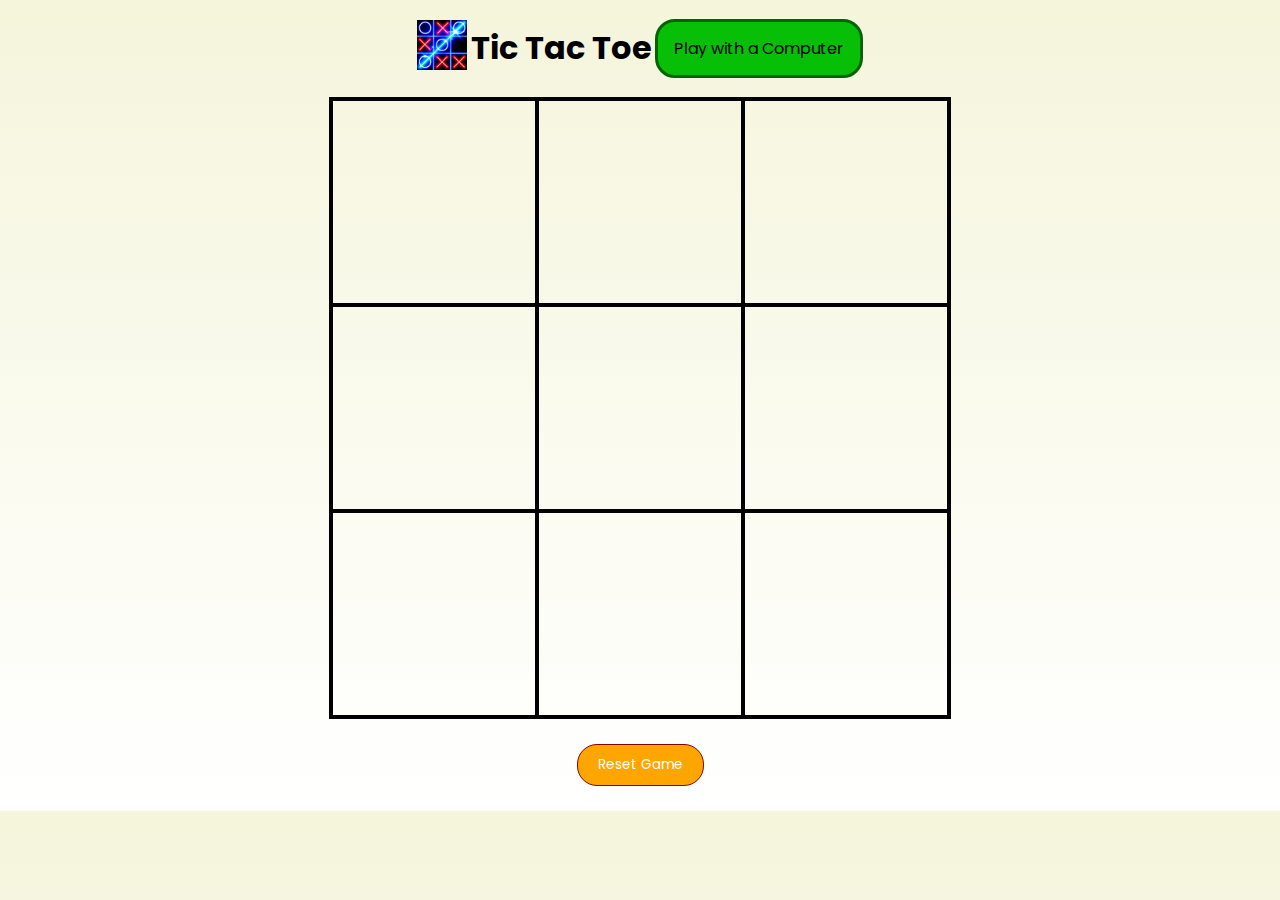
<file: index.html>
<!DOCTYPE html>
<html>

<head>
    <title>Tic Tac Toe</title>
    <link rel="stylesheet" type="text/css" href="style.css">
    <link rel="shortcut icon" href="favicon.png" type="favicon-icon">
</head>

<body>

    <center>
        <table>
            <tr>
                <td><img src="favicon.png" width="50px"></td>
                <td>
                    <h1>Tic Tac Toe</h1>
                </td>
                <td><a id="log" href="turn.html">Play with a Computer</a></td>
            </tr>
        </table>
    </center>
    

    <table id="board">
        <tr>
            <td class="game" id="cell-1"></td>
            <td class="game" id="cell-2"></td>
            <td  class="game" id="cell-3"></td>
        </tr>
        <tr>
            <td class="game" id="cell-4"></td>
            <td class="game" id="cell-5"></td>
            <td class="game" id="cell-6"></td>
        </tr>
        <tr>
            <td class="game" id="cell-7"></td>
            <td class="game" id="cell-8"></td>
            <td class="game" id="cell-9"></td>
        </tr>
    </table>
    <br>
    <center><button id="reset-button">Reset Game</button></center>
    <br>
    <script>
        
        var board = ["", "", "", "", "", "", "", "", ""];
        var player = "X";
        var winner = null;

        var cells = document.getElementsByClassName("game")

        for (var i = 0; i < cells.length; i++) {
            cells[i].addEventListener("click", cellClicked);
        }

        function cellClicked() {
            var cell = event.target;
            var cellIndex = parseInt(cell.getAttribute("id").slice(-1)) - 1;

            if (board[cellIndex] === "" && !winner) {
                cell.innerHTML = "<span class='" + player + "'>" + player + "</span>";
                board[cellIndex] = player;

                checkForWinner();

                if (!winner) {
                    player = (player === "X") ? "O" : "X";
                }
            }
        }
        function checkForWinner() {
            var winningCombinations = [
                [0, 1, 2],
                [3, 4, 5],
                [6, 7, 8],
                [0, 3, 6],
                [1, 4, 7],
                [2, 5, 8],
                [0, 4, 8],
                [2, 4, 6]
            ];

            for (var i = 0; i < winningCombinations.length; i++) {
                var combination = winningCombinations[i];
                if (board[combination[0]] === player &&
                    board[combination[1]] === player &&
                    board[combination[2]] === player) {
                    winner = player;
                    alert(player + " wins!");
                    return;
                }
            }

            if (!board.includes("")) {
                alert("Tie game!");
            }
        }
        function resetGame() {
            board = ["", "", "", "", "", "", "", "", ""];
            player = "X";
            winner = null;
            for (var i = 0; i < cells.length; i++) {
                cells[i].innerHTML = "";
            }
        }
        var resetButton = document.getElementById("reset-button");
        resetButton.addEventListener("click", resetGame);
        let screenWidth = window.innerWidth;
        let gameContainer = document.querySelector('.game-container');

        if (screenWidth < 600) {
            gameContainer.style.width = "300px";
            gameContainer.style.height = "300px";
        } else if (screenWidth < 400) {
            gameContainer.style.width = "200px";
            gameContainer.style.height = "200px";
        }
    </script>
</body>

</html>
</file>
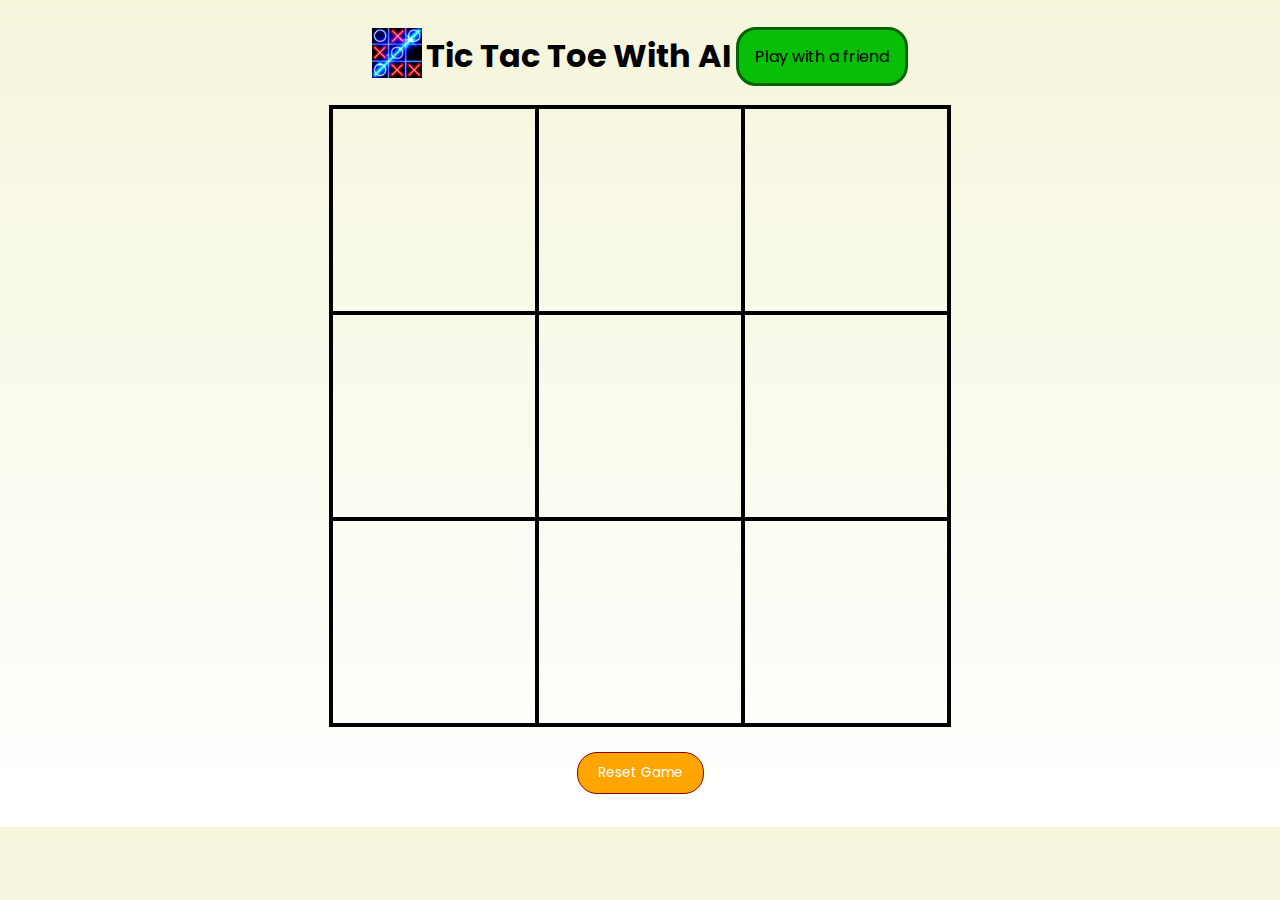
<file: turn.html>
<!DOCTYPE html>
<html lang="en">

<head>
    <meta charset="UTF-8">
    <meta http-equiv="X-UA-Compatible" content="IE=edge">
    <meta name="viewport" content="width=device-width, initial-scale=1.0">
    <link rel="stylesheet" href="turn.css">
    <title>Ai Tic-Tac-Toe</title>
    <link rel="shortcut icon" href="favicon.png" type="favicon-icon">
</head>

<body>
    <center>
        <table>
            <tr>
                <td><img src="favicon.png" width="50px"></td>
                <td>
                    <h1>Tic Tac Toe With AI</h1>
                </td>
                <td><a id="log" href="index.html">Play with a friend</a></td>
            </tr>
        </table>
    </center>
    <div class="game-container">
        <div id="game">
            <table id="i">
                <tr>
                    <td class="game" id="cell-0"></td>
                    <td class="game" id="cell-1"></td>
                    <td class="game" id="cell-2"></td>
                </tr>
                <tr>
                    <td class="game" id="cell-3"></td>
                    <td class="game" id="cell-4"></td>
                    <td class="game" id="cell-5"></td>
                </tr>
                <tr>
                    <td class="game" id="cell-6"></td>
                    <td class="game" id="cell-7"></td>
                    <td class="game" id="cell-8"></td>
                </tr>
            </table>
        </div>
    </div>
    <br>
    <center><button id="reset-button">Reset Game</button></center>
    <br>
    <script>
        let board = ["", "", "", "", "", "", "", "", ""];
        let player = "X";
        let gameOver = false;
        let ai = "O";

        function checkWin() {
            // check rows
            for (let i = 0; i < 9; i += 3) {
                if (board[i] === player && board[i + 1] === player && board[i + 2] === player) {
                    return true;
                }
            }

            // check columns
            for (let i = 0; i < 3; i++) {
                if (board[i] === player && board[i + 3] === player && board[i + 6] === player) {
                    return true;
                }
            }

            // check diagonals
            if (board[0] === player && board[4] === player && board[8] === player) {
                return true;
            }
            if (board[2] === player && board[4] === player && board[6] === player) {
                return true;
            }

            return false;
        }

        function checkTie() {
            for (let i = 0; i < 9; i++) {
                if (board[i] === "") {
                    return false;
                }
            }
            return true;
        }

        function aiMove() {
            let emptyCells = [];
            for (let i = 0; i < 9; i++) {
                if (board[i] === "") {
                    emptyCells.push(i);
                }
            }

            let randomIndex = Math.floor(Math.random() * emptyCells.length);
            let randomCell = emptyCells[randomIndex];
            board[randomCell] = ai;
            document.getElementById(`cell-${randomCell}`).innerHTML = ai;
        }

        for (let i = 0; i < 9; i++) {
            let cell = document.getElementById(`cell-${i}`);
            cell.addEventListener("click", function () {
                if (!gameOver && board[i] === "") {
                    board[i] = player;
                    cell.innerHTML = player;
                    if (checkWin()) {
                        alert(`Player ${player} wins!`);
                        gameOver = true;
                    } else if (checkTie()) {
                        alert("Tie game!");
                        gameOver = true;
                    } else {
                        aiMove();
                        if (checkWin()) {
                            alert(`Player ${ai} wins!`);
                            gameOver = true;
                        } else if (checkTie()) {
                            alert("Tie game!");
                            gameOver = true;
                        }
                    }
                }
            });
        }
        let resetButton = document.getElementById("reset-button");
        resetButton.addEventListener("click", function () {
            board = ["", "", "", "", "", "", "", "", ""];
            player = "X";
            gameOver = false;
            for (let i = 0; i < 9; i++) {
                let cell = document.getElementById(`cell-${i}`);
                cell.innerHTML = "";
            }
        });
        let screenWidth = window.innerWidth;
        let gameContainer = document.querySelector('.game-container');

        if (screenWidth < 600) {
            gameContainer.style.width = "300px";
            gameContainer.style.height = "300px";
        } else if (screenWidth < 400) {
            gameContainer.style.width = "200px";
            gameContainer.style.height = "200px";
        }

    </script>
</body>

</html>
</file>
<file: style.css>
@import url('https://fonts.googleapis.com/css?family=Poppins:300,400,500,600,700,800,900&display=swap');
*{
    font-family: 'Poppins',sans-serif;
}
html{
    margin: 0px;
}
body{
    background: linear-gradient(beige,white);
    height: 100%;
    margin: 0px;
}
#board  {
    border-collapse: collapse;
    margin: 0 auto;
    font-weight: 1000;
    color: lightseagreen;
    font-size: 5em;
  }
  
  .game {
    width: 200px;
    height: 200px;
    text-align: center;
    vertical-align: middle;
    border: 4px solid #000;
  }
  
  .x {
    color: #f00;
    font-size: 20px;
  }
  
  .o {
    color: #00f;
    font-size: 20px;
  }
  #reset-button{
    border-radius: 20px;
    border: 1px solid darkred;
    background-color: orange;
    color: white;
    padding: 10px 20px;
  }
  #reset-button:hover{
    background-color: black;
    color: aqua;
  }
  #log{
    text-decoration: none;
    display: block;
    color: #000;
    background-color: #06BF06;
    padding: 14px 16px;
    border-radius: 20px;
    text-align: center;
    border: 3px solid darkgreen;
  }
  #log:hover{
    background-color: #000;
    color: aqua;
  }
</file>
<file: turn.css>
@import url('https://fonts.googleapis.com/css?family=Poppins:300,400,500,600,700,800,900&display=swap');
*{
    font-family: 'Poppins',sans-serif;
}
body{
  background: linear-gradient(beige,white);
  height: 100%;
}
#game {
  display: flex;
  align-items: center;
  justify-content: center;
  font-weight: 1000;
  color: lightseagreen;
  font-size: 5em;
}

 #i{
  border-collapse: collapse;
}
#log{
  text-decoration: none;
  display: block;
  color: #000;
  background-color: #06BF06;
  padding: 14px 16px;
  border-radius: 20px;
  text-align: center;
  border: 3px solid darkgreen;
}
#log:hover{
  background-color: #000;
  color: aqua;
}
.game {
  width: 200px;
  height: 200px;
  text-align: center;
  vertical-align: middle;
  border: 4px solid #000;
}
#reset-button{
  border-radius: 20px;
  border: 1px solid darkred;
  background-color: orange;
  color: white;
  padding: 10px 20px;
}
#reset-button:hover{
  background-color: black;
  color: aqua;
}
</file>
